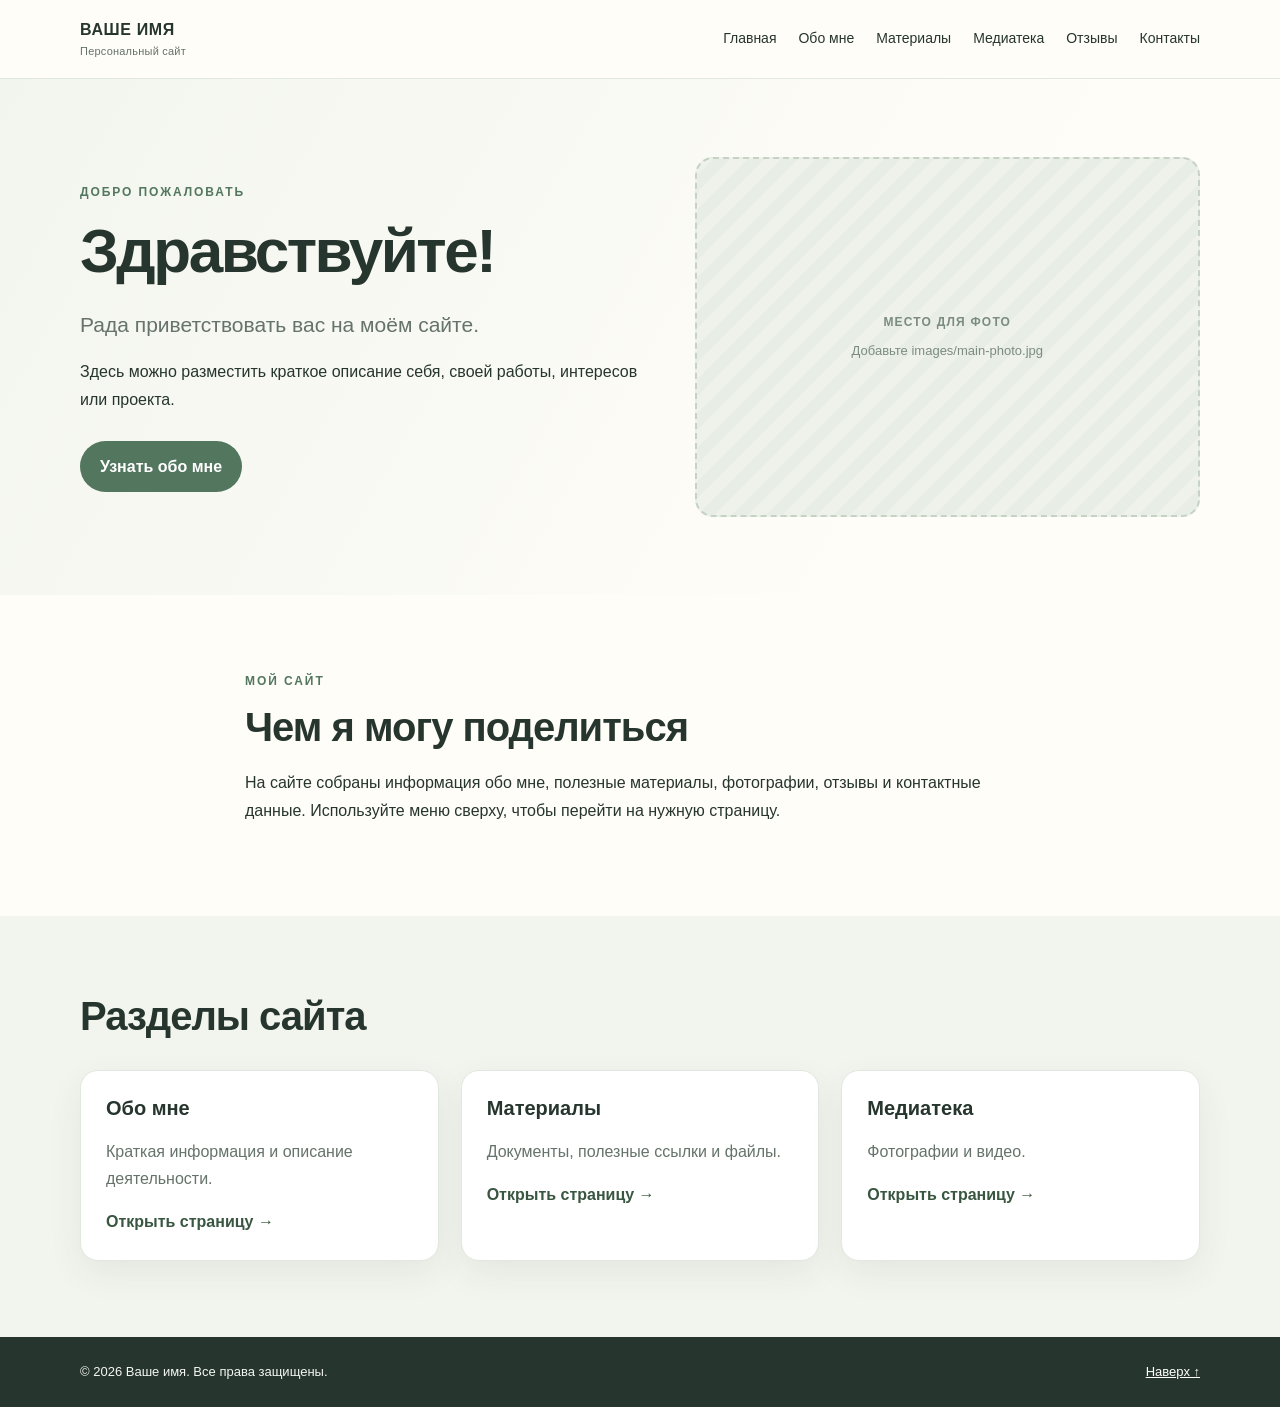
<file: index.html>
<!DOCTYPE html><html lang="ru"><head><meta charset="UTF-8"><meta name="viewport" content="width=device-width, initial-scale=1.0"><meta name="description" content="Главная — персональный сайт"><title>Главная — Ваше имя</title><link rel="stylesheet" href="style.css"></head><body><header class="site-header" id="top"><div class="container header-inner">
<a class="brand" href="index.html">ВАШЕ ИМЯ <span>Персональный сайт</span></a>
<button class="menu-toggle" aria-label="Открыть меню" aria-expanded="false">☰</button>
<nav class="nav" aria-label="Основная навигация">
<a href="index.html">Главная</a><a href="about.html">Обо мне</a><a href="materials.html">Материалы</a><a href="media.html">Медиатека</a><a href="reviews.html">Отзывы</a><a href="contacts.html">Контакты</a>
</nav></div></header><main><section class="hero"><div class="container hero-grid"><div class="hero-copy"><p class="eyebrow">ДОБРО ПОЖАЛОВАТЬ</p><h1>Здравствуйте!</h1><p class="lead">Рада приветствовать вас на моём сайте.</p><p>Здесь можно разместить краткое описание себя, своей работы, интересов или проекта.</p><a class="button" href="about.html">Узнать обо мне</a></div><div class="image-placeholder hero-photo"><span>МЕСТО ДЛЯ ФОТО</span><small>Добавьте images/main-photo.jpg</small></div></div></section><section class="section"><div class="container narrow"><p class="eyebrow">МОЙ САЙТ</p><h2>Чем я могу поделиться</h2><p>На сайте собраны информация обо мне, полезные материалы, фотографии, отзывы и контактные данные. Используйте меню сверху, чтобы перейти на нужную страницу.</p></div></section><section class="section section-tinted"><div class="container"><h2>Разделы сайта</h2><div class="cards"><article class="card"><h3>Обо мне</h3><p>Краткая информация и описание деятельности.</p><a class="text-link" href="about.html">Открыть страницу →</a></article><article class="card"><h3>Материалы</h3><p>Документы, полезные ссылки и файлы.</p><a class="text-link" href="materials.html">Открыть страницу →</a></article><article class="card"><h3>Медиатека</h3><p>Фотографии и видео.</p><a class="text-link" href="media.html">Открыть страницу →</a></article></div></div></section></main><footer class="site-footer"><div class="container footer-inner"><p>© <span id="year"></span> Ваше имя. Все права защищены.</p><a href="#top">Наверх ↑</a></div></footer><script src="script.js"></script></body></html>
</file>
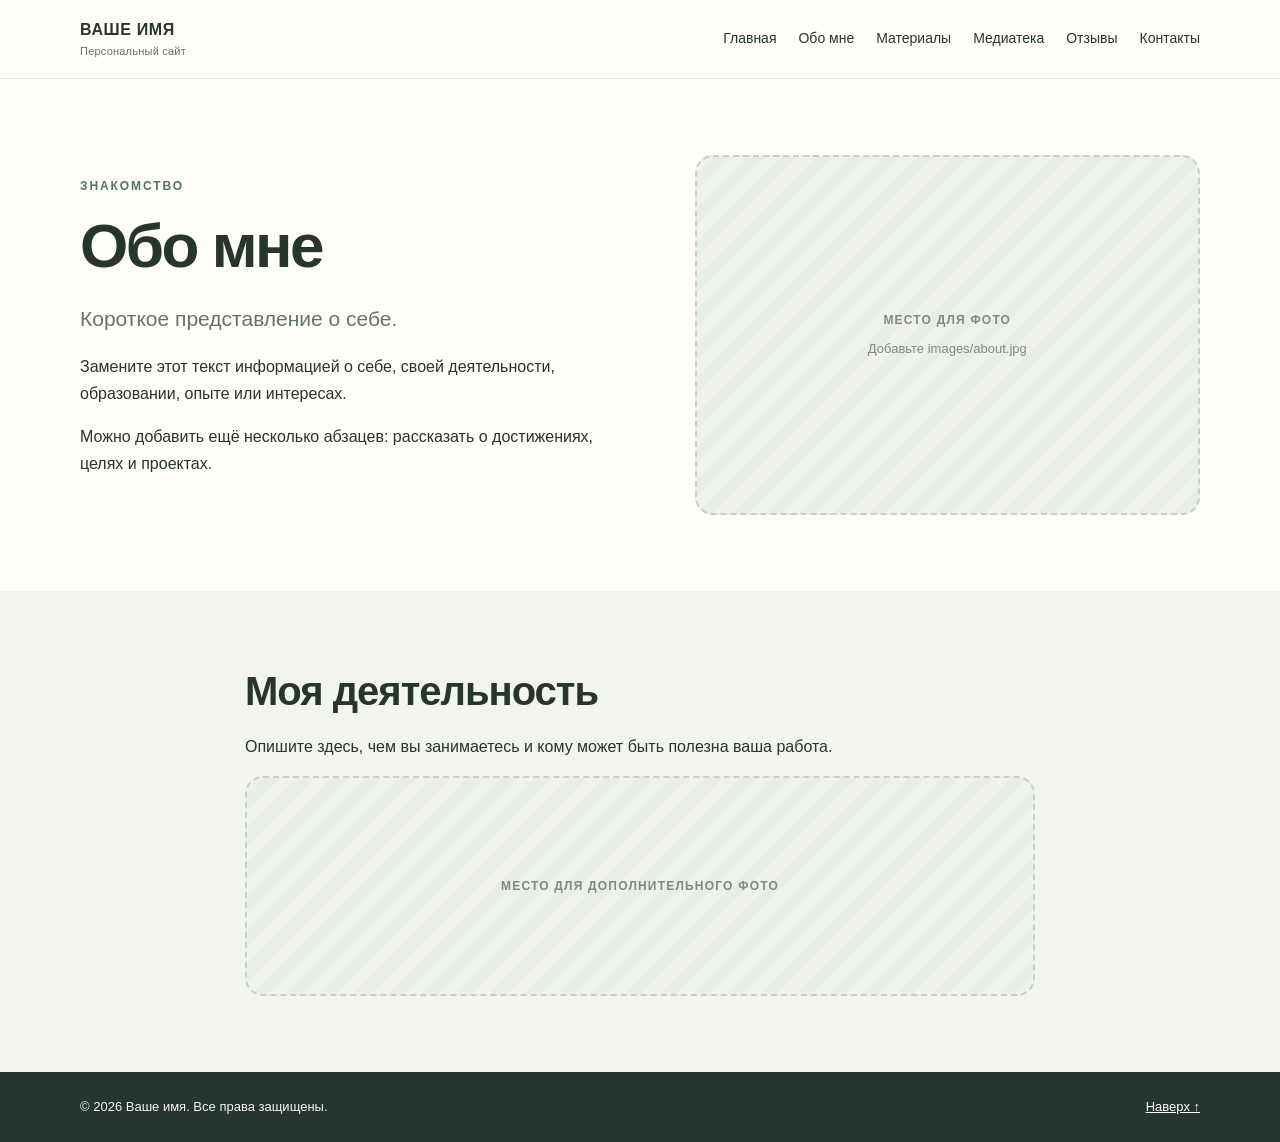
<file: about.html>
<!DOCTYPE html><html lang="ru"><head><meta charset="UTF-8"><meta name="viewport" content="width=device-width, initial-scale=1.0"><meta name="description" content="Обо мне — персональный сайт"><title>Обо мне — Ваше имя</title><link rel="stylesheet" href="style.css"></head><body><header class="site-header" id="top"><div class="container header-inner">
<a class="brand" href="index.html">ВАШЕ ИМЯ <span>Персональный сайт</span></a>
<button class="menu-toggle" aria-label="Открыть меню" aria-expanded="false">☰</button>
<nav class="nav" aria-label="Основная навигация">
<a href="index.html">Главная</a><a href="about.html">Обо мне</a><a href="materials.html">Материалы</a><a href="media.html">Медиатека</a><a href="reviews.html">Отзывы</a><a href="contacts.html">Контакты</a>
</nav></div></header><main><section class="section"><div class="container hero-grid"><div><p class="eyebrow">ЗНАКОМСТВО</p><h1>Обо мне</h1><p class="lead">Короткое представление о себе.</p><p>Замените этот текст информацией о себе, своей деятельности, образовании, опыте или интересах.</p><p>Можно добавить ещё несколько абзацев: рассказать о достижениях, целях и проектах.</p></div><div class="image-placeholder hero-photo"><span>МЕСТО ДЛЯ ФОТО</span><small>Добавьте images/about.jpg</small></div></div></section><section class="section section-tinted"><div class="container narrow"><h2>Моя деятельность</h2><p>Опишите здесь, чем вы занимаетесь и кому может быть полезна ваша работа.</p><div class="image-placeholder media-placeholder"><span>МЕСТО ДЛЯ ДОПОЛНИТЕЛЬНОГО ФОТО</span></div></div></section></main><footer class="site-footer"><div class="container footer-inner"><p>© <span id="year"></span> Ваше имя. Все права защищены.</p><a href="#top">Наверх ↑</a></div></footer><script src="script.js"></script></body></html>
</file>
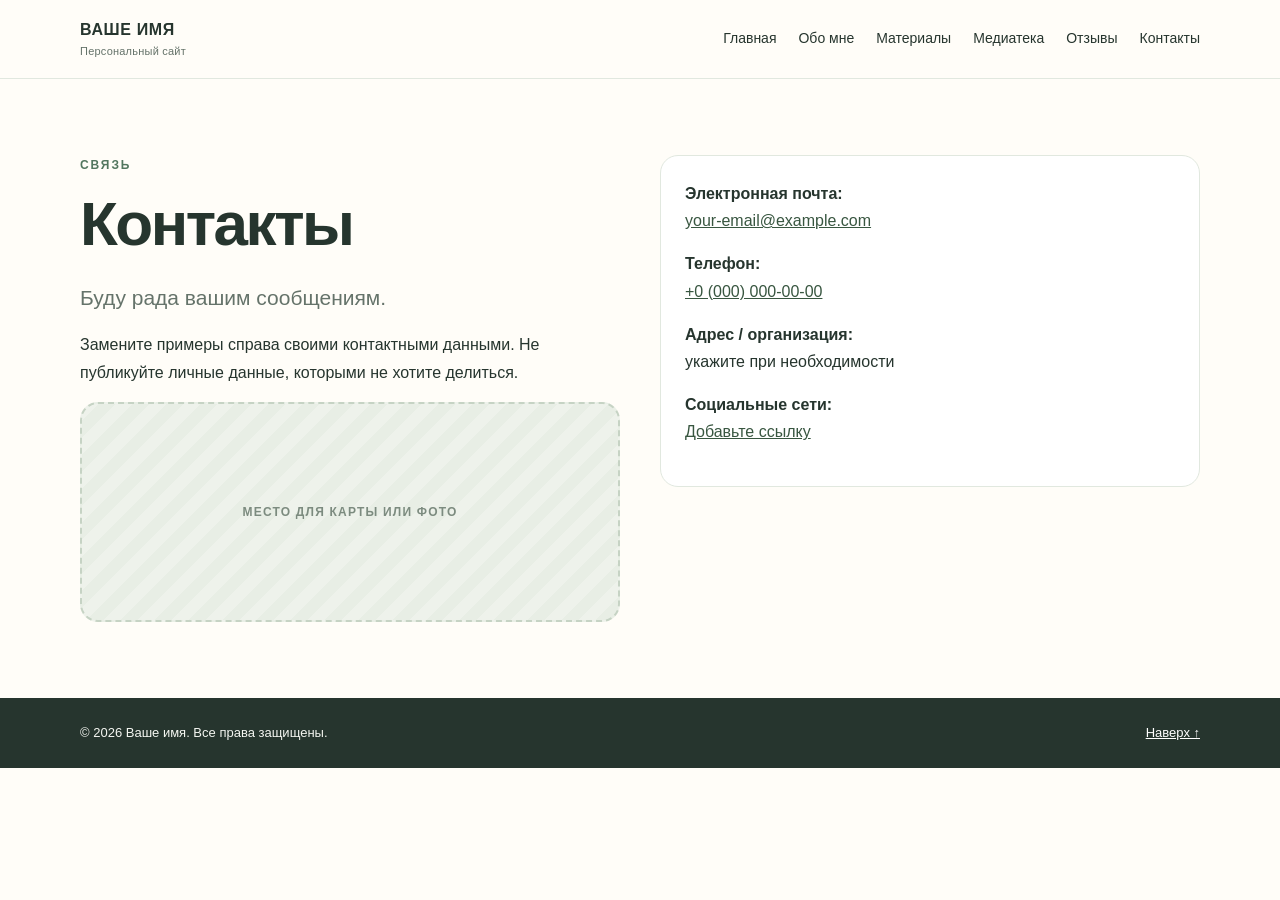
<file: contacts.html>
<!DOCTYPE html><html lang="ru"><head><meta charset="UTF-8"><meta name="viewport" content="width=device-width, initial-scale=1.0"><meta name="description" content="Контакты — персональный сайт"><title>Контакты — Ваше имя</title><link rel="stylesheet" href="style.css"></head><body><header class="site-header" id="top"><div class="container header-inner">
<a class="brand" href="index.html">ВАШЕ ИМЯ <span>Персональный сайт</span></a>
<button class="menu-toggle" aria-label="Открыть меню" aria-expanded="false">☰</button>
<nav class="nav" aria-label="Основная навигация">
<a href="index.html">Главная</a><a href="about.html">Обо мне</a><a href="materials.html">Материалы</a><a href="media.html">Медиатека</a><a href="reviews.html">Отзывы</a><a href="contacts.html">Контакты</a>
</nav></div></header><main><section class="section"><div class="container contact-box"><div><p class="eyebrow">СВЯЗЬ</p><h1>Контакты</h1><p class="lead">Буду рада вашим сообщениям.</p><p>Замените примеры справа своими контактными данными. Не публикуйте личные данные, которыми не хотите делиться.</p><div class="image-placeholder media-placeholder"><span>МЕСТО ДЛЯ КАРТЫ ИЛИ ФОТО</span></div></div><div class="contact-details"><p><strong>Электронная почта:</strong><br><a href="mailto:your-email@example.com">your-email@example.com</a></p><p><strong>Телефон:</strong><br><a href="tel:+00000000000">+0 (000) 000-00-00</a></p><p><strong>Адрес / организация:</strong><br>укажите при необходимости</p><p><strong>Социальные сети:</strong><br><a href="#">Добавьте ссылку</a></p></div></div></section></main><footer class="site-footer"><div class="container footer-inner"><p>© <span id="year"></span> Ваше имя. Все права защищены.</p><a href="#top">Наверх ↑</a></div></footer><script src="script.js"></script></body></html>
</file>
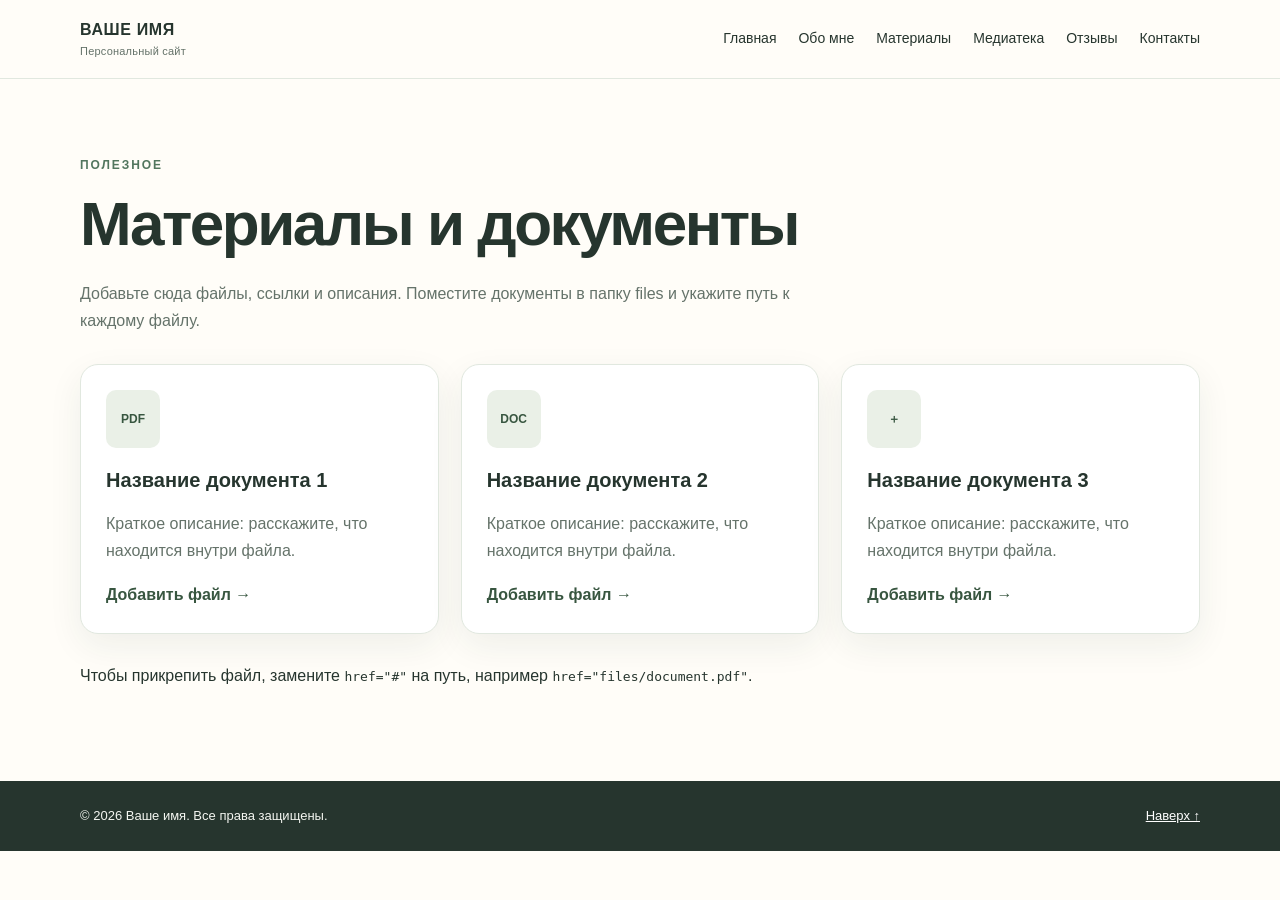
<file: materials.html>
<!DOCTYPE html><html lang="ru"><head><meta charset="UTF-8"><meta name="viewport" content="width=device-width, initial-scale=1.0"><meta name="description" content="Материалы — персональный сайт"><title>Материалы — Ваше имя</title><link rel="stylesheet" href="style.css"></head><body><header class="site-header" id="top"><div class="container header-inner">
<a class="brand" href="index.html">ВАШЕ ИМЯ <span>Персональный сайт</span></a>
<button class="menu-toggle" aria-label="Открыть меню" aria-expanded="false">☰</button>
<nav class="nav" aria-label="Основная навигация">
<a href="index.html">Главная</a><a href="about.html">Обо мне</a><a href="materials.html">Материалы</a><a href="media.html">Медиатека</a><a href="reviews.html">Отзывы</a><a href="contacts.html">Контакты</a>
</nav></div></header><main><section class="section"><div class="container"><p class="eyebrow">ПОЛЕЗНОЕ</p><h1>Материалы и документы</h1><p class="section-intro">Добавьте сюда файлы, ссылки и описания. Поместите документы в папку files и укажите путь к каждому файлу.</p><div class="cards"><article class="card"><div class="file-placeholder">PDF</div><h3>Название документа 1</h3><p>Краткое описание: расскажите, что находится внутри файла.</p><a class="text-link" href="#" >Добавить файл →</a></article><article class="card"><div class="file-placeholder">DOC</div><h3>Название документа 2</h3><p>Краткое описание: расскажите, что находится внутри файла.</p><a class="text-link" href="#" >Добавить файл →</a></article><article class="card"><div class="file-placeholder">＋</div><h3>Название документа 3</h3><p>Краткое описание: расскажите, что находится внутри файла.</p><a class="text-link" href="#" >Добавить файл →</a></article></div><p style="margin-top:28px">Чтобы прикрепить файл, замените <code>href="#"</code> на путь, например <code>href="files/document.pdf"</code>.</p></div></section></main><footer class="site-footer"><div class="container footer-inner"><p>© <span id="year"></span> Ваше имя. Все права защищены.</p><a href="#top">Наверх ↑</a></div></footer><script src="script.js"></script></body></html>
</file>
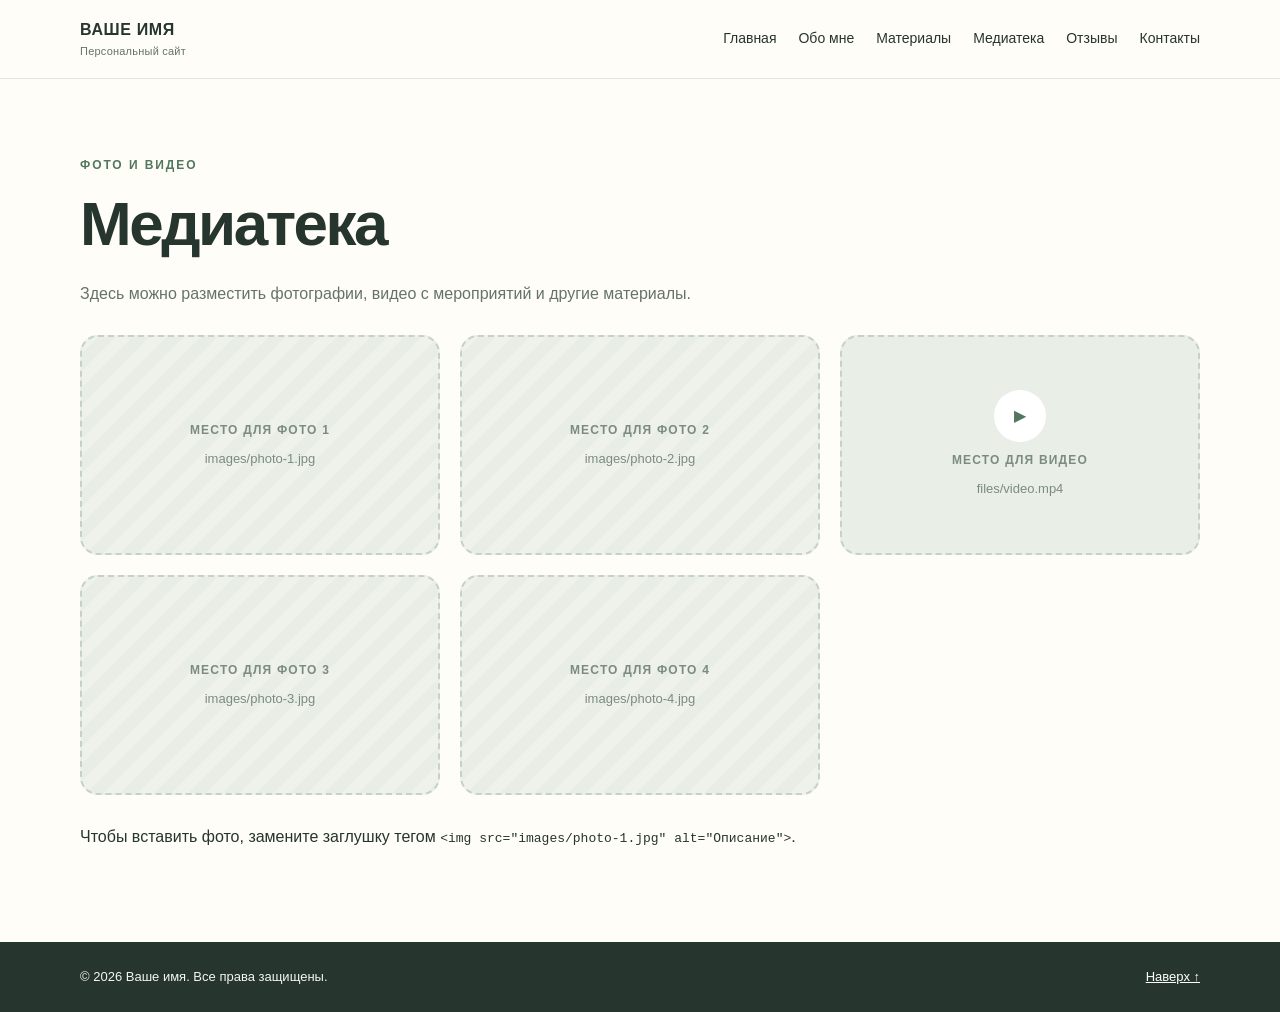
<file: media.html>
<!DOCTYPE html><html lang="ru"><head><meta charset="UTF-8"><meta name="viewport" content="width=device-width, initial-scale=1.0"><meta name="description" content="Медиатека — персональный сайт"><title>Медиатека — Ваше имя</title><link rel="stylesheet" href="style.css"></head><body><header class="site-header" id="top"><div class="container header-inner">
<a class="brand" href="index.html">ВАШЕ ИМЯ <span>Персональный сайт</span></a>
<button class="menu-toggle" aria-label="Открыть меню" aria-expanded="false">☰</button>
<nav class="nav" aria-label="Основная навигация">
<a href="index.html">Главная</a><a href="about.html">Обо мне</a><a href="materials.html">Материалы</a><a href="media.html">Медиатека</a><a href="reviews.html">Отзывы</a><a href="contacts.html">Контакты</a>
</nav></div></header><main><section class="section"><div class="container"><p class="eyebrow">ФОТО И ВИДЕО</p><h1>Медиатека</h1><p class="section-intro">Здесь можно разместить фотографии, видео с мероприятий и другие материалы.</p><div class="media-grid"><div class="image-placeholder media-placeholder"><span>МЕСТО ДЛЯ ФОТО 1</span><small>images/photo-1.jpg</small></div><div class="image-placeholder media-placeholder"><span>МЕСТО ДЛЯ ФОТО 2</span><small>images/photo-2.jpg</small></div><div class="video-placeholder"><span class="play-icon">▶</span><strong>МЕСТО ДЛЯ ВИДЕО</strong><small>files/video.mp4</small></div><div class="image-placeholder media-placeholder"><span>МЕСТО ДЛЯ ФОТО 3</span><small>images/photo-3.jpg</small></div><div class="image-placeholder media-placeholder"><span>МЕСТО ДЛЯ ФОТО 4</span><small>images/photo-4.jpg</small></div></div><p style="margin-top:28px">Чтобы вставить фото, замените заглушку тегом <code>&lt;img src="images/photo-1.jpg" alt="Описание"&gt;</code>.</p></div></section></main><footer class="site-footer"><div class="container footer-inner"><p>© <span id="year"></span> Ваше имя. Все права защищены.</p><a href="#top">Наверх ↑</a></div></footer><script src="script.js"></script></body></html>
</file>
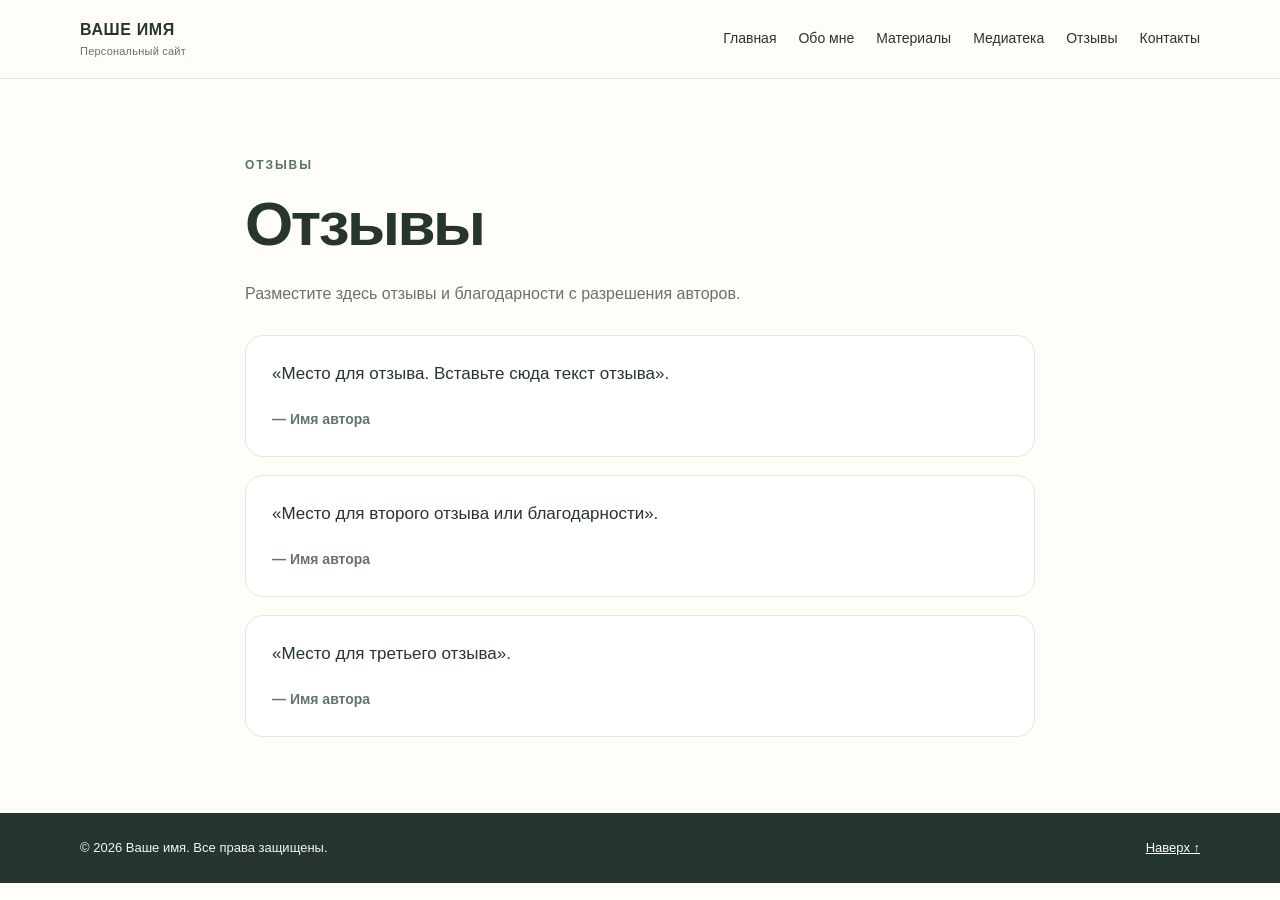
<file: reviews.html>
<!DOCTYPE html><html lang="ru"><head><meta charset="UTF-8"><meta name="viewport" content="width=device-width, initial-scale=1.0"><meta name="description" content="Отзывы — персональный сайт"><title>Отзывы — Ваше имя</title><link rel="stylesheet" href="style.css"></head><body><header class="site-header" id="top"><div class="container header-inner">
<a class="brand" href="index.html">ВАШЕ ИМЯ <span>Персональный сайт</span></a>
<button class="menu-toggle" aria-label="Открыть меню" aria-expanded="false">☰</button>
<nav class="nav" aria-label="Основная навигация">
<a href="index.html">Главная</a><a href="about.html">Обо мне</a><a href="materials.html">Материалы</a><a href="media.html">Медиатека</a><a href="reviews.html">Отзывы</a><a href="contacts.html">Контакты</a>
</nav></div></header><main><section class="section"><div class="container narrow"><p class="eyebrow">ОТЗЫВЫ</p><h1>Отзывы</h1><p class="section-intro">Разместите здесь отзывы и благодарности с разрешения авторов.</p><article class="review"><p>«Место для отзыва. Вставьте сюда текст отзыва».</p><strong>— Имя автора</strong></article><article class="review"><p>«Место для второго отзыва или благодарности».</p><strong>— Имя автора</strong></article><article class="review"><p>«Место для третьего отзыва».</p><strong>— Имя автора</strong></article></div></section></main><footer class="site-footer"><div class="container footer-inner"><p>© <span id="year"></span> Ваше имя. Все права защищены.</p><a href="#top">Наверх ↑</a></div></footer><script src="script.js"></script></body></html>
</file>
<file: style.css>
/* Основные цвета и размеры — меняйте их здесь */
:root {
  --bg: #fffdf8;
  --surface: #ffffff;
  --tint: #f2f5ee;
  --text: #26352e;
  --muted: #65736a;
  --accent: #52765e;
  --accent-dark: #385640;
  --line: #e1e8df;
  --radius: 18px;
  --shadow: 0 12px 35px rgba(35, 55, 40, .07);
}

* { box-sizing: border-box; }
html { scroll-behavior: smooth; scroll-padding-top: 90px; }
body {
  margin: 0;
  background: var(--bg);
  color: var(--text);
  font-family: Arial, Helvetica, sans-serif;
  line-height: 1.7;
}
a { color: var(--accent-dark); }
.container { width: min(1120px, calc(100% - 40px)); margin: 0 auto; }
.narrow { max-width: 790px; }
.site-header {
  position: sticky; top: 0; z-index: 10;
  background: rgba(255, 253, 248, .96);
  border-bottom: 1px solid var(--line);
  backdrop-filter: blur(10px);
}
.header-inner { min-height: 78px; display: flex; align-items: center; justify-content: space-between; gap: 24px; }
.brand { color: var(--text); text-decoration: none; font-weight: 800; letter-spacing: .04em; line-height: 1.2; }
.brand span { display: block; margin-top: 5px; font-size: 11px; font-weight: 500; letter-spacing: .02em; color: var(--muted); }
.nav { display: flex; flex-wrap: wrap; gap: 22px; }
.nav a { color: var(--text); text-decoration: none; font-size: 14px; }
.nav a:hover, .text-link:hover { color: var(--accent); text-decoration: underline; }
.menu-toggle { display: none; border: 1px solid var(--line); background: white; border-radius: 9px; padding: 8px 12px; font-size: 20px; }
.hero { padding: 78px 0; background: linear-gradient(120deg, #f2f5ee 0%, #fffdf8 72%); }
.hero-grid { display: grid; grid-template-columns: 1.05fr .95fr; align-items: center; gap: 56px; }
.eyebrow { color: var(--accent); font-size: 12px; font-weight: 800; letter-spacing: .16em; margin: 0 0 12px; }
h1, h2, h3 { line-height: 1.2; margin: 0 0 18px; }
h1 { font-size: clamp(38px, 5vw, 62px); letter-spacing: -.04em; }
h2 { font-size: clamp(28px, 3.3vw, 40px); letter-spacing: -.025em; }
h3 { font-size: 20px; }
p { margin: 0 0 16px; }
.lead { font-size: 21px; color: var(--muted); }
.button { display: inline-block; margin-top: 12px; padding: 12px 20px; background: var(--accent); color: white; border-radius: 999px; text-decoration: none; font-weight: 700; }
.button:hover { background: var(--accent-dark); }
.image-placeholder, .video-placeholder {
  display: flex; flex-direction: column; align-items: center; justify-content: center;
  text-align: center; gap: 8px; color: #7c8b7f;
  background: repeating-linear-gradient(135deg, #eef2eb, #eef2eb 12px, #e8eee5 12px, #e8eee5 24px);
  border: 2px dashed #c6d3c4; border-radius: var(--radius);
  padding: 24px; min-height: 180px;
}
.image-placeholder span, .video-placeholder strong { font-size: 12px; font-weight: 800; letter-spacing: .1em; }
.image-placeholder small, .video-placeholder small { font-size: 13px; }
.hero-photo { min-height: 360px; }
img.hero-photo, .media-grid img { width: 100%; height: 100%; min-height: 0; object-fit: cover; display: block; border-radius: var(--radius); }
.section { padding: 76px 0; }
.section-tinted { background: var(--tint); }
.section-intro { max-width: 720px; color: var(--muted); margin-bottom: 28px; }
.cards { display: grid; grid-template-columns: repeat(3, 1fr); gap: 22px; margin-top: 30px; }
.card { padding: 25px; background: var(--surface); border: 1px solid var(--line); border-radius: var(--radius); box-shadow: var(--shadow); }
.card p { color: var(--muted); }
.file-placeholder { display: grid; place-items: center; width: 54px; height: 58px; margin-bottom: 20px; color: var(--accent-dark); background: #eaf0e7; border-radius: 10px; font-weight: 800; font-size: 12px; }
.text-link { font-weight: 700; text-decoration: none; }
.media-grid { display: grid; grid-template-columns: repeat(3, 1fr); gap: 20px; margin-top: 28px; }
.media-placeholder, .video-placeholder { min-height: 220px; }
.video-placeholder { background: #e9eee7; }
.play-icon { display: grid; place-items: center; width: 52px; height: 52px; background: white; color: var(--accent); border-radius: 50%; }
.review { padding: 24px 26px; margin-top: 18px; background: white; border: 1px solid var(--line); border-radius: var(--radius); }
.review p { font-size: 17px; }
.review strong { font-size: 14px; color: var(--muted); }
.contact-box { display: grid; grid-template-columns: 1fr 1fr; gap: 40px; align-items: start; }
.contact-details { padding: 24px; border: 1px solid var(--line); border-radius: var(--radius); background: white; overflow-wrap: anywhere; }
.site-footer { padding: 24px 0; background: #26352e; color: #f4f6f1; }
.footer-inner { display: flex; justify-content: space-between; align-items: center; gap: 16px; }
.footer-inner p { margin: 0; font-size: 13px; }
.footer-inner a { color: white; font-size: 13px; }
@media (max-width: 800px) {
  .header-inner { min-height: 70px; flex-wrap: wrap; padding: 14px 0; }
  .menu-toggle { display: block; }
  .nav { display: none; width: 100%; flex-direction: column; gap: 0; padding: 8px 0; }
  .nav.open { display: flex; }
  .nav a { padding: 10px 0; }
  .hero { padding: 48px 0; }
  .hero-grid, .contact-box { grid-template-columns: 1fr; gap: 28px; }
  .hero-photo { min-height: 260px; }
  .cards { grid-template-columns: 1fr; }
  .media-grid { grid-template-columns: 1fr 1fr; }
  .video-placeholder { grid-column: 1 / -1; }
  .section { padding: 54px 0; }
}
@media (max-width: 480px) {
  .container { width: min(100% - 28px, 1120px); }
  .media-grid { grid-template-columns: 1fr; }
  .video-placeholder { grid-column: auto; }
  .footer-inner { align-items: flex-start; flex-direction: column; }
}
</file>
